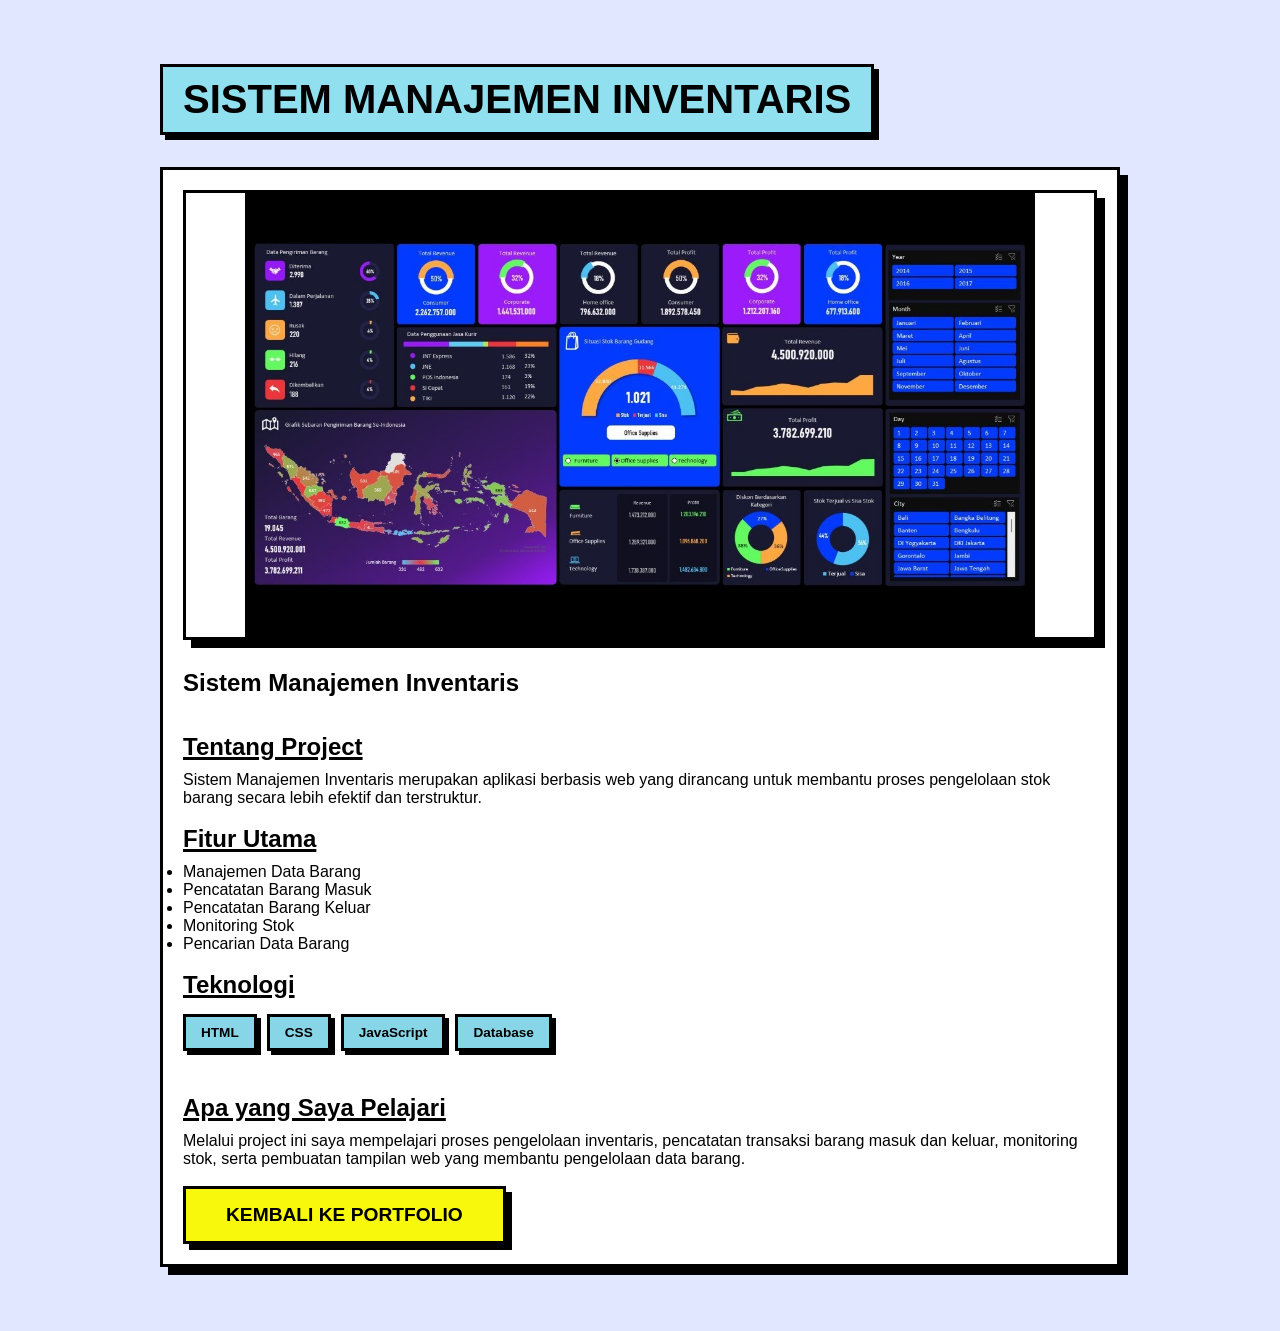
<file: inventory-system.html>
<!doctype html>
<html lang="id">
  <head>
    <meta charset="UTF-8" />
    <meta name="viewport" content="width=device-width, initial-scale=1.0" />
    <title>Detail Project - Sistem Inventaris</title>
    <link rel="stylesheet" href="style.css" />

    <script>
      if (localStorage.getItem("theme") === "dark") {
        document.documentElement.classList.add("dark-mode");
        document.body?.classList.add("dark-mode");
      }
    </script>
  </head>
  <body>
    <section class="section-container">
      <h2 class="section-title">Sistem Manajemen Inventaris</h2>

      <div class="card">
        <img
          src="dashboard stok barang.jpg"
          alt="Sistem Manajemen Inventaris"
          class="detail-img"
        />
        <h2>Sistem Manajemen Inventaris</h2>
        <br />
        <br />
        <h3>Tentang Project</h3>
        <p>
          Sistem Manajemen Inventaris merupakan aplikasi berbasis web yang
          dirancang untuk membantu proses pengelolaan stok barang secara lebih
          efektif dan terstruktur.
        </p>

        <br />

        <h3>Fitur Utama</h3>
        <ul>
          <li>Manajemen Data Barang</li>
          <li>Pencatatan Barang Masuk</li>
          <li>Pencatatan Barang Keluar</li>
          <li>Monitoring Stok</li>
          <li>Pencarian Data Barang</li>
        </ul>

        <br />

        <h3>Teknologi</h3>
        <div class="project-tags">
          <span>HTML</span>
          <span>CSS</span>
          <span>JavaScript</span>
          <span>Database</span>
        </div>

        <br />

        <h3>Apa yang Saya Pelajari</h3>
        <p>
          Melalui project ini saya mempelajari proses pengelolaan inventaris,
          pencatatan transaksi barang masuk dan keluar, monitoring stok, serta
          pembuatan tampilan web yang membantu pengelolaan data barang.
        </p>

        <br />

        <a href="index.html#projects" class="btn-brutal">
          Kembali ke Portfolio
        </a>
      </div>
    </section>
  </body>
</html>
</file>
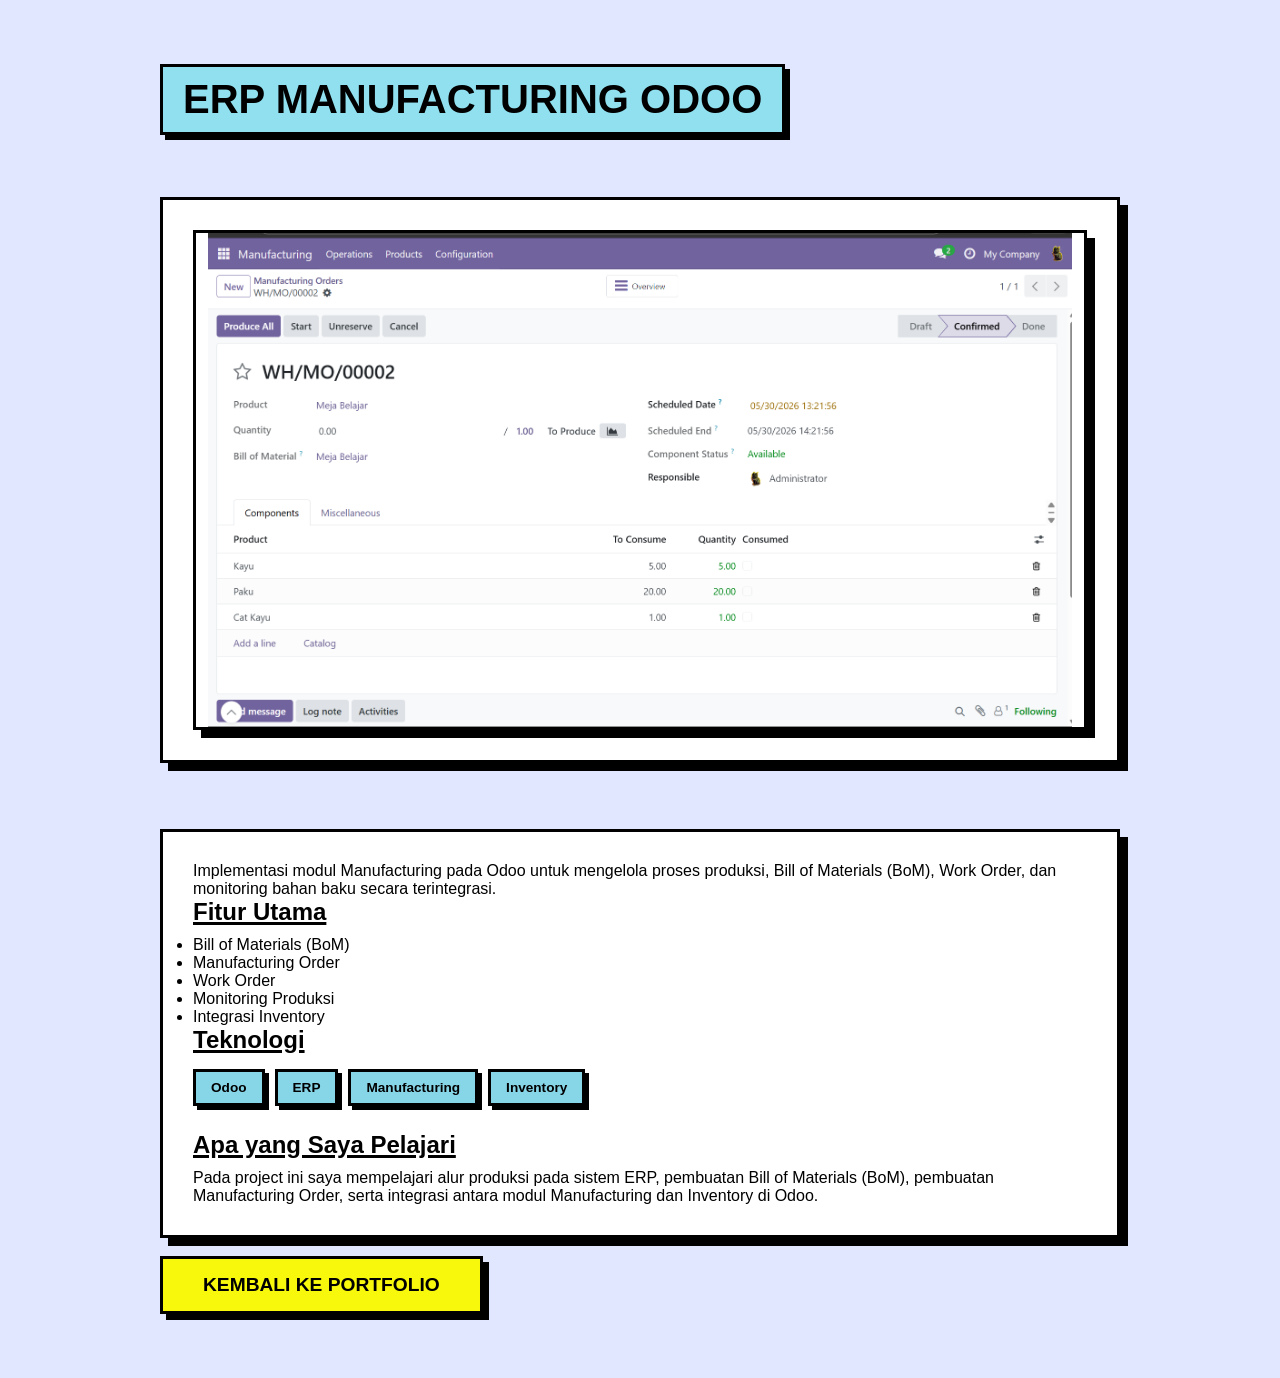
<file: odoo-manufacturing.html>
<!doctype html>
<html lang="id">
  <head>
    <meta charset="UTF-8" />
    <meta name="viewport" content="width=device-width, initial-scale=1.0" />
    <title>ERP Manufacturing Odoo</title>

    <link rel="stylesheet" href="style.css" />

    <script>
      if (localStorage.getItem("theme") === "dark") {
        document.documentElement.classList.add("dark-mode");
        document.body?.classList.add("dark-mode");
      }
    </script>
  </head>

  <body>
    <section class="section-container">
      <h2 class="section-title">ERP Manufacturing Odoo</h2>

      <div class="card detail-card image-box">
        <img
          src="odoo-manufacturing.png"
          alt="ERP Manufacturing Odoo"
          class="detail-img"
        />
      </div>

      <br /><br />
      <div class="card detail-card">
        <p>
          Implementasi modul Manufacturing pada Odoo untuk mengelola proses
          produksi, Bill of Materials (BoM), Work Order, dan monitoring bahan
          baku secara terintegrasi.
        </p>

        <h3>Fitur Utama</h3>

        <ul>
          <li>Bill of Materials (BoM)</li>
          <li>Manufacturing Order</li>
          <li>Work Order</li>
          <li>Monitoring Produksi</li>
          <li>Integrasi Inventory</li>
        </ul>

        <h3>Teknologi</h3>

        <div class="project-tags">
          <span>Odoo</span>
          <span>ERP</span>
          <span>Manufacturing</span>
          <span>Inventory</span>
        </div>

        <h3>Apa yang Saya Pelajari</h3>
        <p>
          Pada project ini saya mempelajari alur produksi pada sistem ERP,
          pembuatan Bill of Materials (BoM), pembuatan Manufacturing Order,
          serta integrasi antara modul Manufacturing dan Inventory di Odoo.
        </p>
      </div>
      <br />

      <a href="index.html#projects" class="btn-brutal">
        Kembali ke Portfolio
      </a>
    </section>
  </body>
</html>
</file>
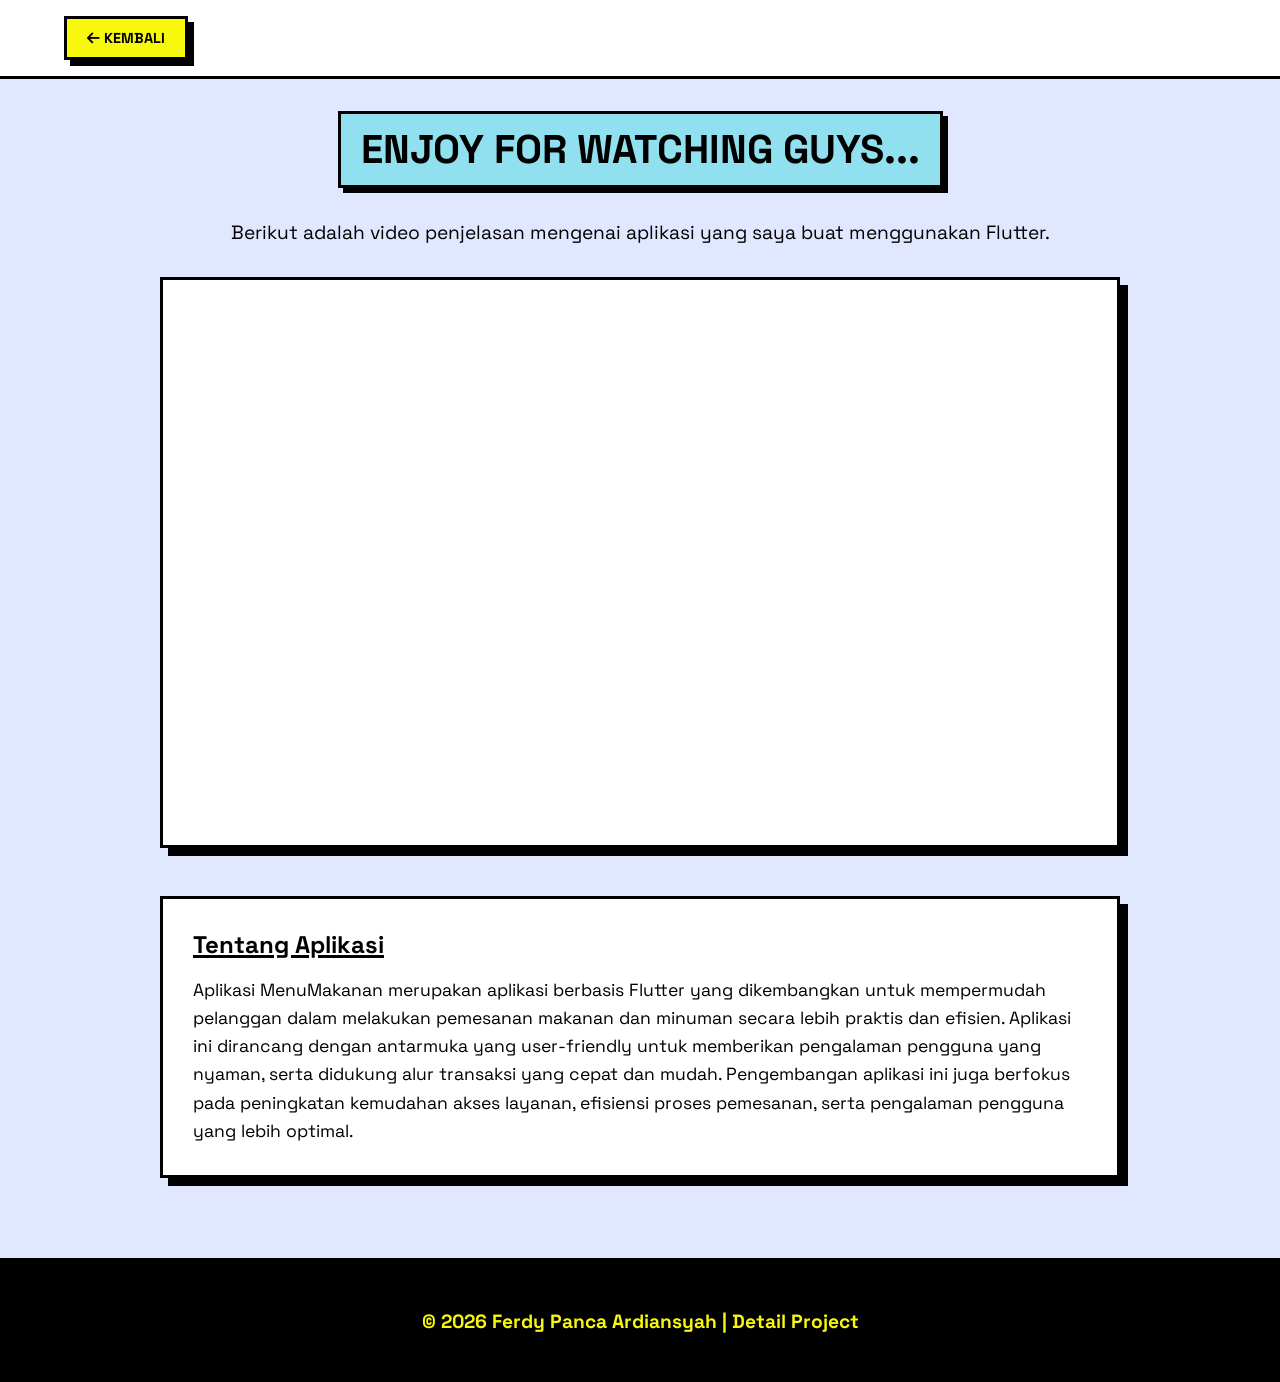
<file: project-apk.html>
<!DOCTYPE html>
<html lang="id">
<head>
    <meta charset="UTF-8">
    <meta name="viewport" content="width=device-width, initial-scale=1.0">
    <title>Detail Project - Apk MenuMakanan</title>
    
    <!-- IMPORT FONT & CSS (SAMA KAYAK INDEX) -->
    <link href="https://fonts.googleapis.com/css2?family=Space+Grotesk:wght@400;700&display=swap" rel="stylesheet">
    <link rel="stylesheet" href="https://cdnjs.cloudflare.com/ajax/libs/font-awesome/6.6.0/css/all.min.css">
    <link rel="stylesheet" href="style.css">

        <script>
    if(localStorage.getItem("theme") === "dark"){
        document.documentElement.classList.add("dark-mode");
        document.body?.classList.add("dark-mode");
    }
</script>

</head>
<body>

    <!-- NAVBAR SEDERHANA (UNTUK TOMBOL BACK) -->
    <header style="padding: 1rem 5%;">
        <a href="index.html" class="btn-brutal" style="padding: 10px 20px; font-size: 0.9rem;">
            <i class="fas fa-arrow-left"></i> Kembali
        </a>
    </header>

    <!-- KONTEN VIDEO -->
    <section class="section-container" style="text-align: center; margin-top: 2rem;">
        <h2 class="section-title">ENJOY FOR WATCHING GUYS... </h2>
        <p style="font-size: 1.2rem; margin-bottom: 2rem; color: var(--text-color, #000);">
            Berikut adalah video penjelasan mengenai aplikasi yang saya buat menggunakan Flutter.
        </p>

<!-- CONTAINER VIDEO -->
<div class="card detail-card">
    <iframe
        width="100%"
        height="500"
        src="https://www.youtube.com/embed/uJkZ944c3vM"
        title="Demo Aplikasi Flutter"
        frameborder="0"
        allow="accelerometer; autoplay; clipboard-write; encrypted-media; gyroscope; picture-in-picture"
        allowfullscreen>
    </iframe>
</div>

<div class="card detail-card" style="margin-top:3rem; text-align:left;">
    <h3 style="font-size: 1.5rem; margin-bottom: 1rem;">Tentang Aplikasi</h3>
    <p style="font-size: 1.1rem; line-height: 1.6;">
        Aplikasi MenuMakanan merupakan aplikasi berbasis Flutter yang dikembangkan untuk mempermudah pelanggan dalam melakukan pemesanan makanan dan minuman secara lebih praktis dan efisien.
        Aplikasi ini dirancang dengan antarmuka yang user-friendly untuk memberikan pengalaman pengguna yang nyaman, serta didukung alur transaksi yang cepat dan mudah. 
        Pengembangan aplikasi ini juga berfokus pada peningkatan kemudahan akses layanan, efisiensi proses pemesanan, serta pengalaman pengguna yang lebih optimal.
    </p>
</div>
</div>
    </section>

    <!-- FOOTER -->
    <footer>
        <p>&copy; 2026 Ferdy Panca Ardiansyah | Detail Project</p>
    </footer>
</body>
</html>
</file>
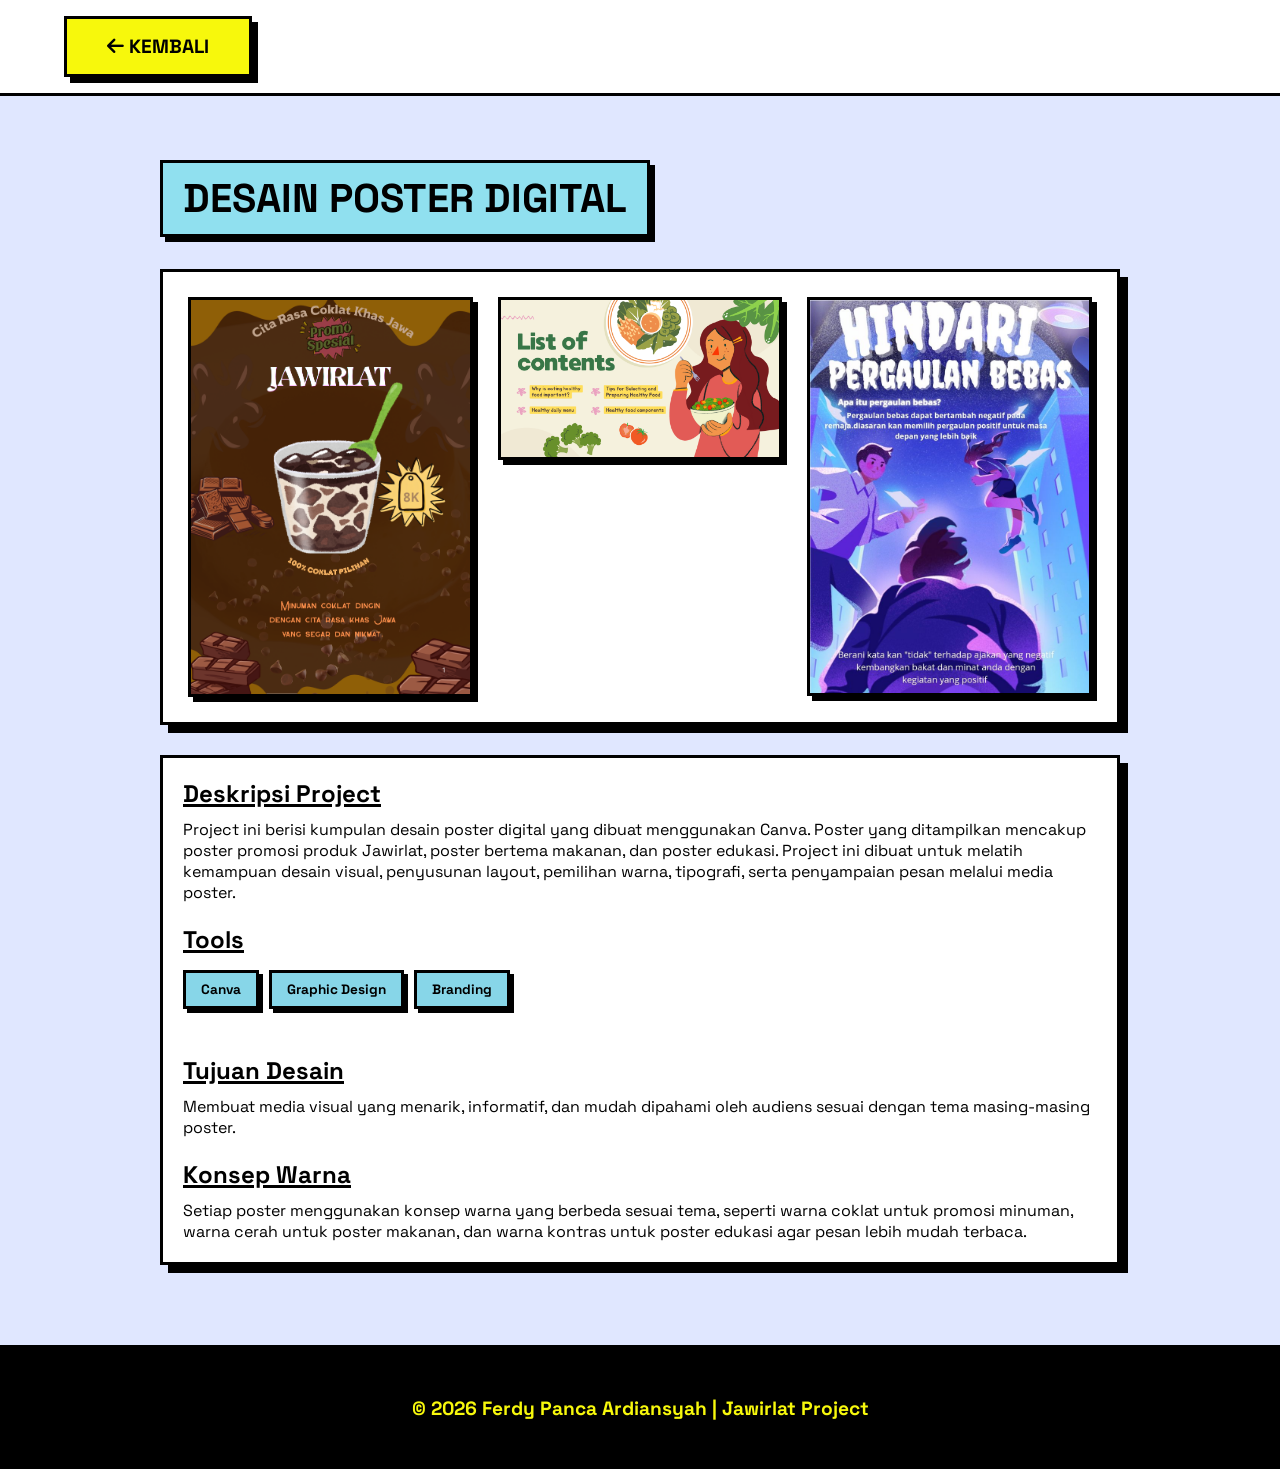
<file: project-jawirlat.html>
<!DOCTYPE html>
<html lang="id">
<head>
    <meta charset="UTF-8">
    <meta name="viewport" content="width=device-width, initial-scale=1.0">
    <title>Detail Project - Jawirlat</title>

    <link href="https://fonts.googleapis.com/css2?family=Space+Grotesk:wght@400;700&display=swap" rel="stylesheet">
    <link rel="stylesheet" href="https://cdnjs.cloudflare.com/ajax/libs/font-awesome/6.6.0/css/all.min.css">
    <link rel="stylesheet" href="style.css">

    <script>
    if(localStorage.getItem("theme") === "dark"){
        document.documentElement.classList.add("dark-mode");
        document.body?.classList.add("dark-mode");
    }
</script>

</head>
<body >

<header style="padding: 1rem 5%;">
    <a href="index.html#projects" class="btn-brutal">
        <i class="fas fa-arrow-left"></i> Kembali
    </a>
</header>

<section class="section-container">

    <h2 class="section-title">Desain Poster Digital</h2>

    <div class="poster-gallery">
        <img src="jawirlat-poster.png" alt="jawirlat-poster">
        <img src="food poster.png" alt="food poster">
        <img src="Poster Pergaulan.jpg" alt="poster Pergaulan">
    </div>

    <div class="card" style="margin-top:30px;">
        <h3>Deskripsi Project</h3>
<p>
    Project ini berisi kumpulan desain poster digital yang dibuat menggunakan
    Canva. Poster yang ditampilkan mencakup poster promosi produk Jawirlat,
    poster bertema makanan, dan poster edukasi. Project ini dibuat untuk
    melatih kemampuan desain visual, penyusunan layout, pemilihan warna,
    tipografi, serta penyampaian pesan melalui media poster.
</p>
        </p>

        <br>

        <h3>Tools</h3>
        <div class="project-tags">
            <span>Canva</span>
            <span>Graphic Design</span>
            <span>Branding</span>
        </div>

        <br>

        <h3>Tujuan Desain</h3>
<p>
    Membuat media visual yang menarik, informatif, dan mudah dipahami oleh
    audiens sesuai dengan tema masing-masing poster.
</p>

        <br>

        <h3>Konsep Warna</h3>
<p>
    Setiap poster menggunakan konsep warna yang berbeda sesuai tema, seperti
    warna coklat untuk promosi minuman, warna cerah untuk poster makanan,
    dan warna kontras untuk poster edukasi agar pesan lebih mudah terbaca.
</p>
    </div>

</section>

<footer>
    <p>&copy; 2026 Ferdy Panca Ardiansyah | Jawirlat Project</p>
</footer>

</body>
</html>
</file>
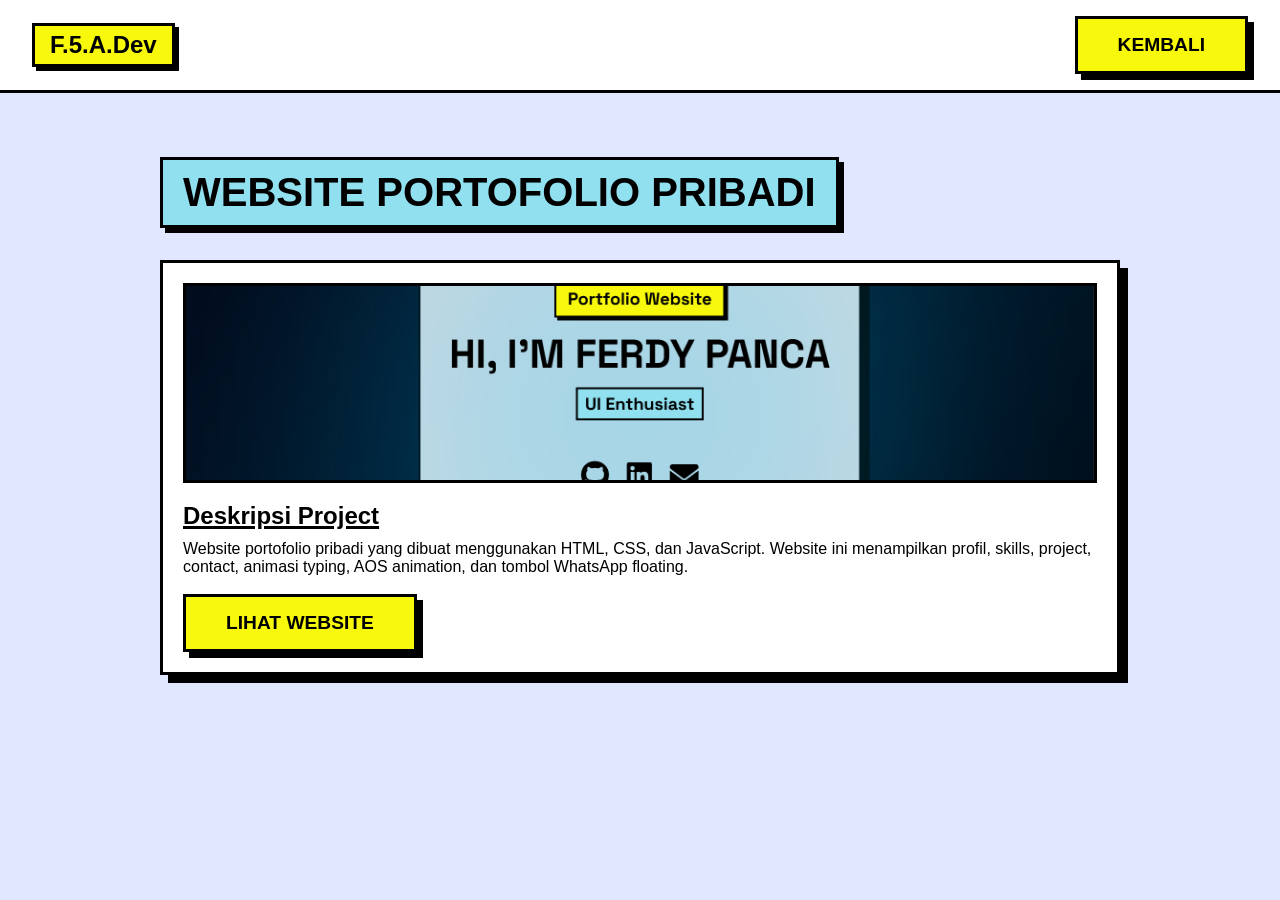
<file: project-portfolio.html>
<!doctype html>
<html lang="id">
  <head>
    <meta charset="UTF-8" />
    <meta name="viewport" content="width=device-width, initial-scale=1.0" />
    <title>Detail Project - Website Portofolio</title>
    <link rel="stylesheet" href="style.css" />

    <script>
      if (localStorage.getItem("theme") === "dark") {
        document.documentElement.classList.add("dark-mode");
        document.body?.classList.add("dark-mode");
      }
    </script>
  </head>
  <body>
    <header>
      <div class="logo">F.5.A.Dev</div>
      <a href="index.html" class="btn-brutal">Kembali</a>
    </header>

    <section class="section-container">
      <h2 class="section-title">Website Portofolio Pribadi</h2>

      <div class="card">
        <img
          src="portfolio-preview.png"
          class="project-img"
          alt="Website Portofolio"
        />

        <h3>Deskripsi Project</h3>
        <p>
          Website portofolio pribadi yang dibuat menggunakan HTML, CSS, dan
          JavaScript. Website ini menampilkan profil, skills, project, contact,
          animasi typing, AOS animation, dan tombol WhatsApp floating.
        </p>

        <br />

        <a href="index.html" class="btn-brutal">Lihat Website</a>
      </div>
    </section>
  </body>
</html>
</file>
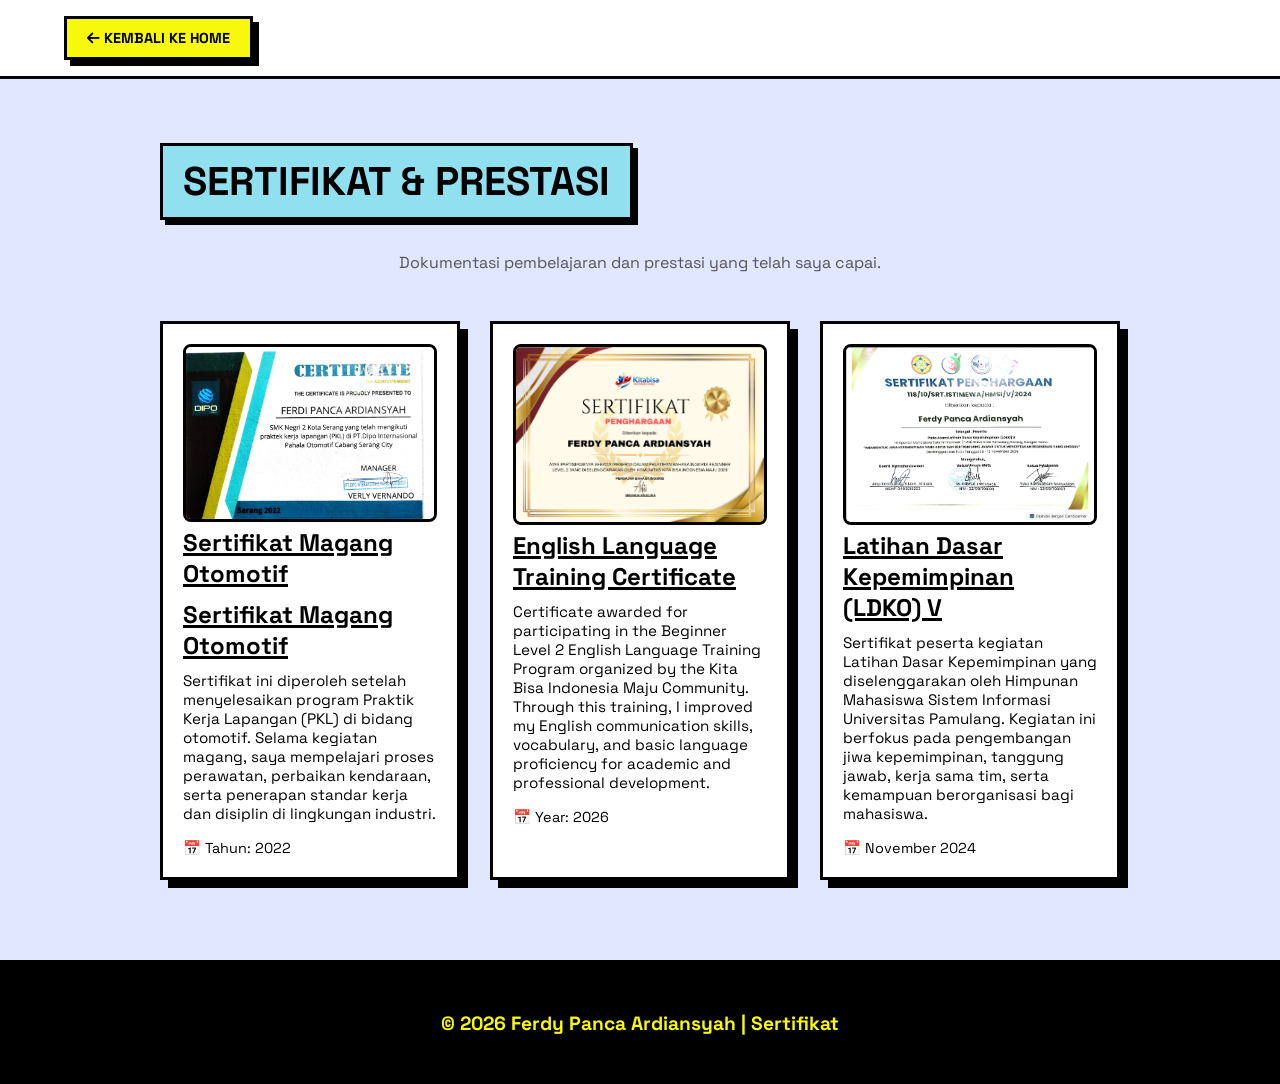
<file: sertifikat.html>
<!DOCTYPE html>
<html lang="id">
<head>
    <meta charset="UTF-8">
    <meta name="viewport" content="width=device-width, initial-scale=1.0">
    <title>Sertifikat - Ferdy Panca</title>
    
    <!-- IMPORT FONT & CSS (SAMA KAYAK INDEX) -->
    <link href="https://fonts.googleapis.com/css2?family=Space+Grotesk:wght@400;700&display=swap" rel="stylesheet">
    <link rel="stylesheet" href="https://cdnjs.cloudflare.com/ajax/libs/font-awesome/6.6.0/css/all.min.css">
    <link rel="stylesheet" href="style.css">

    <script>
    if(localStorage.getItem("theme") === "dark"){
        document.documentElement.classList.add("dark-mode");
        document.body?.classList.add("dark-mode");
    }
</script>

</head>
<body>

    <!-- HEADER BACK BUTTON -->
    <header style="padding: 1rem 5%;">
        <a href="index.html" class="btn-brutal" style="padding: 10px 20px; font-size: 0.9rem;">
            <i class="fas fa-arrow-left"></i> Kembali ke Home
        </a>
    </header>

    <!-- KONTEN SERTIFIKAT -->
    <section class="section-container">
        <h2 class="section-title">Sertifikat & Prestasi</h2>
        <p style="text-align: center; margin-bottom: 3rem; color: #555;">
            Dokumentasi pembelajaran dan prestasi yang telah saya capai.
        </p>

    <div class="grid-container">
        <div class="card">
    <a href="sertifikat1.jpeg" target="_blank">
        <img src="sertifikat1.jpeg" alt="Sertifikat 1"
            style="width: 100%; height: auto; border: 3px solid black; border-radius: 8px;">
    </a>
    <h3>Sertifikat Magang Otomotif</h3>
    <h3>Sertifikat Magang Otomotif</h3>

<p style="font-size: 0.95rem; margin-bottom: 1rem;">
Sertifikat ini diperoleh setelah menyelesaikan program Praktik Kerja Lapangan (PKL)
di bidang otomotif. Selama kegiatan magang, saya mempelajari proses perawatan,
perbaikan kendaraan, serta penerapan standar kerja dan disiplin di lingkungan industri.
</p>

<p style="font-size: 0.9rem;">
📅 Tahun: 2022
</p>
    </div>

            <!-- SERTIFIKAT 2 -->
    <div class="card">
        <a href="sertifikat2.png" target="_blank">
        <img src="sertifikat2.png" alt="Sertifikat 2"
         style="width: 100%; height: auto; border: 3px solid black; border-radius: 8px;">
        </a>
<h3>English Language Training Certificate</h3>

<p style="font-size: 0.95rem; margin-bottom: 1rem;">
Certificate awarded for participating in the Beginner Level 2 English Language Training Program organized by the Kita Bisa Indonesia Maju Community. Through this training, I improved my English communication skills, vocabulary, and basic language proficiency for academic and professional development.
</p>

<p style="font-size: 0.9rem;">
📅 Year: 2026
</p>
    </div>

            <!-- SERTIFIKAT 3 -->
            <div class="card">
                <a href="sertifikat3.png" target="_blank">
                <img src="sertifikat3.png" alt="sertifikat3"
                style="width: 100%; height: auto; border: 3px solid black; border-radius: 8px;">
                </a>
                    <h3>Latihan Dasar Kepemimpinan (LDKO) V</h3>

<p style="font-size: 0.95rem; margin-bottom: 1rem;">
Sertifikat peserta kegiatan Latihan Dasar Kepemimpinan yang diselenggarakan oleh
Himpunan Mahasiswa Sistem Informasi Universitas Pamulang. Kegiatan ini berfokus
pada pengembangan jiwa kepemimpinan, tanggung jawab, kerja sama tim, serta kemampuan
berorganisasi bagi mahasiswa.
</p>

<p style="font-size: 0.9rem;">
📅 November 2024
</p>
                </div>
            </div>

    </div>
    </section>

    <!-- FOOTER -->
    <footer>
        <p>&copy; 2026 Ferdy Panca Ardiansyah | Sertifikat</p>
    </footer>

</body>
</html>
</file>
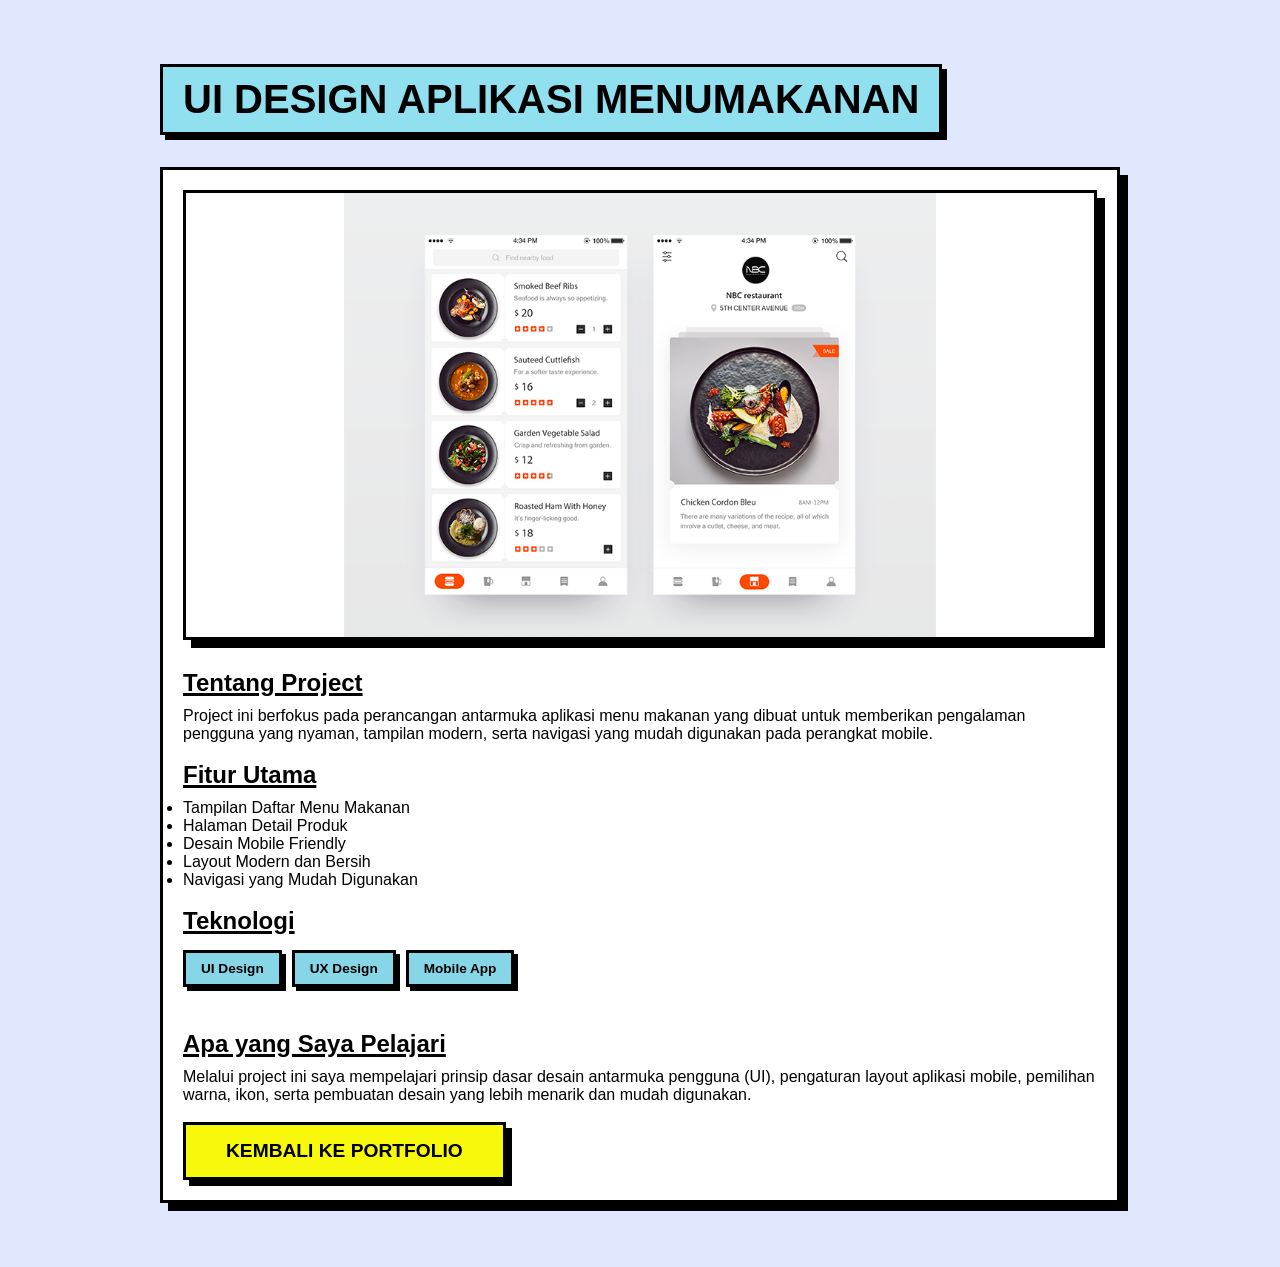
<file: UI Design.html>
<!doctype html>
<html lang="id">
  <head>
    <meta charset="UTF-8" />
    <meta name="viewport" content="width=device-width, initial-scale=1.0" />
    <title>Detail Project - UI Design MenuMakanan</title>
    <link rel="stylesheet" href="style.css" />

    <script>
      if (localStorage.getItem("theme") === "dark") {
        document.documentElement.classList.add("dark-mode");
        document.body?.classList.add("dark-mode");
      }
    </script>
  </head>
  <body>
    <section class="section-container">
      <h2 class="section-title">UI Design Aplikasi MenuMakanan</h2>

      <div class="card">
        <img
          src="UI Design MenuMakanan.png"
          alt="UI Design MenuMakanan"
          class="detail-img"
        />

        <h3>Tentang Project</h3>
        <p>
          Project ini berfokus pada perancangan antarmuka aplikasi menu makanan
          yang dibuat untuk memberikan pengalaman pengguna yang nyaman, tampilan
          modern, serta navigasi yang mudah digunakan pada perangkat mobile.
        </p>

        <br />

        <h3>Fitur Utama</h3>
        <ul>
          <li>Tampilan Daftar Menu Makanan</li>
          <li>Halaman Detail Produk</li>
          <li>Desain Mobile Friendly</li>
          <li>Layout Modern dan Bersih</li>
          <li>Navigasi yang Mudah Digunakan</li>
        </ul>

        <br />

        <h3>Teknologi</h3>
        <div class="project-tags">
          <span>UI Design</span>
          <span>UX Design</span>
          <span>Mobile App</span>
        </div>

        <br />

        <h3>Apa yang Saya Pelajari</h3>
        <p>
          Melalui project ini saya mempelajari prinsip dasar desain antarmuka
          pengguna (UI), pengaturan layout aplikasi mobile, pemilihan warna,
          ikon, serta pembuatan desain yang lebih menarik dan mudah digunakan.
        </p>

        <br />

        <a href="index.html#projects" class="btn-brutal">
          Kembali ke Portfolio
        </a>
      </div>
    </section>
  </body>
</html>
</file>
<file: style.css>
/* --- RESET & FONTS --- */
* {
    margin: 0;
    padding: 0;
    box-sizing: border-box;
    font-family: 'Space Grotesk', sans-serif;
    scroll-behavior: smooth;
}

/* --- VARIABLES WARNA NEUBRUTALISM --- */
:root {
    --bg-color: #e0e7ff;
    --border-color: #000000;
    --accent-pink: #90edff;
    --accent-yellow: #f7f80c;
    --accent-blue: #90e0ef;
    --shadow-offset: 6px;
}

body {
    background-color: var(--bg-color);
    color: var(--border-color);
}

/* --- HEADER --- */
header {
    background-color: #ffffff;
    border-bottom: 3px solid var(--border-color);
    padding: 1rem 2rem;
    position: sticky;
    top: 0;
    z-index: 100;
    display: flex;
    justify-content: space-between;
    align-items: center;
}

.logo {
    font-size: 1.5rem;
    font-weight: 900;
    background-color: var(--accent-yellow);
    padding: 5px 15px;
    border: 3px solid var(--border-color);
    box-shadow: 4px 4px 0px 0px var(--border-color);
}

nav ul {
    list-style: none;
    display: flex;
    gap: 15px;
}

nav a {
    text-decoration: none;
    color: var(--border-color);
    font-weight: 700;
    font-size: 1.1rem;
    padding: 5px 10px;
    border: 3px solid transparent;
    transition: 0.2s;
}

nav a:hover {
    background-color: var(--accent-blue);
    border: 3px solid var(--border-color);
    box-shadow: 3px 3px 0px 0px var(--border-color);
    transform: translate(-2px, -2px);
}

/* --- HERO SECTION --- */
.hero {
    background:
    linear-gradient(
        135deg,
        #020617,
        #001b2e,
        #000814
    );
    min-height: 90vh;
    display:flex;
    align-items:center;
    justify-content:center;
    padding:4rem 20px;
    position:relative;
    overflow:hidden;

    min-height: 90vh;
    display:flex;
    align-items:center;
    justify-content:center;
    padding:4rem 20px;

    position:relative;
    overflow:hidden;
}


.hero-content{
    z-index:1;
    font-size: 1.5rem;
    background: rgba(255,255,255,0.85);
    backdrop-filter: blur(5px);
    padding:40px;
    border:3px solid black;
    box-shadow:12px 12px 0 0 black;
    position:relative;
    z-index:2;
    display:flex;
    flex-direction:column;
    align-items:center;
}


.hero-content::before{
    content:"";
    position:absolute;

    width:700px;
    height:700px;

    background:#00bfff;

    filter:blur(180px);

    opacity:0.4;

    top:50%;
    left:50%;

    transform:translate(-50%,-50%);

    z-index:-1;
}

.hero-content h1 {
    font-size: 3.5rem;
    line-height: 1.1;
    margin-bottom: 1rem;
    text-transform: uppercase;
}

.hero-content p {
    font-size: 1.5rem;
    margin-bottom: 2rem;
    font-weight: bold;
    background: var(--accent-blue);
    display: inline-block;
    padding: 5px 10px;
    border: 3px solid var(--border-color);
}

/* --- BUTTON --- */
.btn-brutal {
    display: inline-block;
    padding: 15px 40px;
    background-color: var(--accent-yellow);
    color: black;
    text-decoration: none;
    font-weight: 900;
    font-size: 1.2rem;
    border: 3px solid var(--border-color);
    box-shadow: 6px 6px 0px 0px var(--border-color);
    transition: all 0.2s;
    text-transform: uppercase;
}

.btn-brutal:hover {
    box-shadow: 0px 0px 0px 0px var(--border-color);
    transform: translate(6px, 6px);
}

/* --- PROFILE SHOWCASE --- */
.profile-showcase {
    max-width: 1000px;
    margin: -50px auto 50px auto;
    padding: 0 20px;
    position: relative;
    z-index: 2;
}

.profile-card {
    background: var(--accent-yellow);
    border: 3px solid var(--border-color);
    padding: 20px;
    box-shadow: 8px 8px 0px 0px var(--border-color);
    text-align: center;
}

.profile-card img {
    width: 100%;
    max-width: 600px;
    border: 3px solid var(--border-color);
    box-shadow: 5px 5px 0px 0px var(--border-color);
}

/* --- SECTIONS --- */
.section-container {
    max-width: 1000px;
    margin: 4rem auto;
    padding: 0 20px;
}

.section-title {
    font-size: 2.5rem;
    margin-bottom: 2rem;
    text-transform: uppercase;
    background: var(--accent-blue);
    display: inline-block;
    padding: 10px 20px;
    border: 3px solid var(--border-color);
    box-shadow: 5px 5px 0px 0px var(--border-color);
}

/* --- GRID & CARDS --- */
.grid-container {
    perspective: 1000px;
    display: grid;
    grid-template-columns: repeat(auto-fit, minmax(280px, 1fr));
    gap: 30px;
}

.card{
    background-color: white;
    border: 3px solid var(--border-color);
    padding: 20px;
    box-shadow: 8px 8px 0px 0px var(--border-color);
    transition: all 0.3s ease;
}

.card:hover{
    transform:
        translateY(-10px)
        rotateX(5deg)
        rotateY(-5deg);

    box-shadow:
        18px 18px 0px 0px var(--border-color);
}

.card h3 {
    font-size: 1.5rem;
    margin-bottom: 10px;
    text-decoration: underline;
    text-decoration-thickness: 3px;
}

.project-img {
    width: 100%;
    height: 200px;
    object-fit: cover;
    border: 3px solid var(--border-color);
    margin-bottom: 15px;
    background-color: #ddd;
    transition: 0.4s;
}
.card:hover .project-img{
    transform:scale(1.08);
}

/* --- FOOTER --- */
footer {
    background-color: black;
    color: var(--accent-yellow);
    text-align: center;
    padding: 3rem 1rem;
    margin-top: 5rem;
    border-top: 3px solid var(--border-color);
}

footer p {
    font-size: 1.2rem;
    font-weight: bold;
}

/* --- RESPONSIVE --- */
@media (max-width: 768px) {
    header{
        flex-direction: column;
        gap: 10px;
    }
    
    nav ul{
        display: flex;
        flex-wrap: wrap;
        justify-content: center;
    }
}

/* --- STYLE UNTUK ICON SKILL --- */
.skill-icon {
    display: inline-block; 
    font-size: 3.5rem;
    margin-bottom: 1rem;
    /* TAMBAHKAN INI SUPAYA DEVICON KELIATAN JELAS */
    width: 80px;
    height: 80px;
    background: white;
    padding: 10px;
    border: 3px solid black;
    border-radius: 8px;
    box-shadow: 4px 4px 0 0 rgba(0,0,0,0.2);
    color: #000000;
    vertical-align: middle;
}

/* Icon warna-warni spesifik */
.fa-html5 { color: #e34c26; }
.fa-css3-alt { color: #264de4; }
.fa-js { color: #f0db4f; }
.fa-language { color: #ff90e8; } 
.fa-flutter { color: #02569B; }
.fa-file-excel { color: #217346; } /* Warna Hijau Khas Excel */


/* --- STYLE UNTUK ICON CONTACT --- */
.contact-card i {
    margin-right: 8px;
}

/* Warna icon contact */
.contact-card .fa-envelope {
    color: #EA4335;
}
.contact-card .fa-whatsapp {
    color: #25d366;
}
.contact-card .fa-map-marker-alt {
    color: #ff4d4d;
}
.contact-card .fa-instagram {
    color: #e1306c;
}
.contact-card .fa-github {
    color: #333;
}

/* INI UNTUK PAS ZOOM DIKIT DI SERTIFIKATNYA */
.card img {
    transition: 0.3s;
}
.card img:hover {
    transform: scale(1.03);
}

.about-wrapper{
    display:flex;
    align-items:center;
    gap:40px;
    background:white;
    border:3px solid black;
    padding:30px;
    box-shadow:8px 8px 0 0 black;
}

/*INI UNTUK FOTO GW SUPAYA LEBIH INTERAKTIF */
.about-photo img{
    width:100%;
    max-width:280px;
    border:3px solid black;
    border-radius:20px;
    box-shadow:6px 6px 0 0 black;
    transition:0.4s;
}

.about-photo img:hover{
    transform:scale(1.05);
    box-shadow:
        8px 8px 0 0 black,
        0 0 25px #90e0ef;
}

.about-content{
    flex:1;
}

.about-content h3{
    font-size:2.5rem;
    margin-bottom:20px;
}

.about-content p{
    line-height:1.8;
    font-size:1.1rem;
}

@media(max-width:768px){
    .about-wrapper{
        flex-direction:column;
        text-align:center;
    }

    .about-photo img{
        max-width:220px;
    }
}

.hero-badge {
    display: inline-block;
    background: var(--accent-yellow);
    border: 3px solid black;
    padding: 8px 16px;
    font-weight: 900;
    margin-bottom: 20px;
    box-shadow: 4px 4px 0 0 black;
}

.hero-content p {
    max-width: 750px;
    margin: 0 auto 2rem auto;
}

.hero-buttons {
    display: flex;
    gap: 20px;
    justify-content: center;
    flex-wrap: wrap;
}

.btn-secondary{
    background: var(--accent-blue);
}

@media (max-width: 768px) {
    .hero {
        min-height: auto;
        padding: 5rem 20px;
    }

    .hero-content h1 {
        font-size:4rem;
    }

    .hero-content p {
        font-size: 1rem;
    }

    .btn-brutal {
        font-size: 1rem;
        padding: 12px 25px;
    }
}

/* ANIMASI JUDUL SECTION */

.section-title{
    transition: 0.3s ease;
}

.section-title:hover{
    transform: translateY(-5px) rotate(-2deg);
    box-shadow: 10px 10px 0 0 black;
}

/* SKILL PROGRESS BAR */
.skill-progress {
    margin-top: 15px;
}

.skill-progress span {
    font-weight: 900;
    display: block;
    margin-bottom: 6px;
}

.progress-bar {
    width: 100%;
    height: 18px;
    background: white;
    border: 3px solid black;
    box-shadow: 4px 4px 0 0 black;
    overflow: hidden;
}

.progress-fill{
    height:100%;
    background:var(--accent-yellow);
    width:0;
    transition:2s;
}

/* WHATSAPP FLOAT */

.whatsapp-float{
    position:fixed;
    bottom:20px;
    right:20px;

    width:60px;
    height:60px;

    background:#25D366;

    border-radius:50%;

    display:flex;
    justify-content:center;
    align-items:center;

    color:white;
    font-size:30px;

    text-decoration:none;

    border:3px solid black;

    box-shadow:5px 5px 0 black;

    transition:0.3s;

    z-index:1000;
}

.whatsapp-float:hover{
    width:180px;
    border-radius:50px;
}


/* HERO SOCIAL */
.hero-social{
    display:flex;
    justify-content:center;
    gap:25px;
    margin:20px 0;
}

.hero-social a{
    font-size:40px;
    color:black;
    transition:0.3s;
}

.hero-social a:hover{
    transform:translateY(-8px) scale(1.2);
    color:#00bfff;
}

.whatsapp-float span{
    max-width:0;
    overflow:hidden;
    white-space:nowrap;

    transition:0.3s;

    font-size:16px;
    font-weight:bold;
}

.whatsapp-float:hover span{
    max-width:120px;
    margin-left:10px;
}


/* NAVBAR SCROLL EFFECT */
header {
    transition: 0.3s ease;
}

header.scrolled {
    background-color: var(--accent-yellow);
    box-shadow: 0 6px 0 0 black;
}

header.scrolled .logo {
    background-color: white;
}


.job-title{
    padding-bottom:15px;
    border-bottom:2px solid #ddd;
    font-size:1.2rem;
    font-weight:900;
    color:#333;
    margin-bottom:20px;
}

.about-info{
    margin:20px 0;
}

.about-info p{
    margin-bottom:10px;
    font-weight:700;
}


@keyframes glowPulse{
    0%{
        opacity:0.15;
    }

    50%{
        opacity:0.30;
    }

    100%{
        opacity:0.15;
    }
}

.hero-content::before{
    animation: glowPulse 4s ease-in-out infinite;
}

/* TOMBOL MODEL */
.project-btn{
    display:inline-block;
    margin-top:15px;
    padding:12px 20px;
    background:#f5f500;
    color:black;
    text-decoration:none;
    font-weight:bold;
    border:3px solid black;
    box-shadow:5px 5px 0 black;
    transition:0.3s;
}
.project-btn:hover{
    transform:translate(-3px,-3px);
    box-shadow:8px 8px 0 black;
}



.project-tags{
    display:flex;
    flex-wrap:wrap;
    gap:8px;
    margin:15px 0;
}

.project-tags span{
    background:var(--accent-blue);
    border:2px solid black;
    padding:5px 10px;
    font-size:0.85rem;
    font-weight:900;
    box-shadow:3px 3px 0 black;
}

/*  ODOO  */
.project-tags{
    display:flex;
    gap:10px;
    flex-wrap:wrap;
    margin-top:15px;
    margin-bottom:25px;
}

.project-tags span{
    background:#87d6e8;
    border:3px solid black;
    padding:8px 15px;
    font-weight:bold;
    box-shadow:4px 4px 0 black;
}

/* DETAIL PROJECT IMAGE */
.detail-img{
    width:100%;
    max-height:450px;
    object-fit:contain;
    border:3px solid black;
    box-shadow:8px 8px 0 black;
    background:white;
    margin-bottom:25px;
}

/* UNTUK SEMUA POSTER */
.poster-gallery{
    display:grid;
    grid-template-columns:
    repeat(auto-fit,minmax(250px,1fr));
    gap:25px;
    background:white;
    border:3px solid black;
    padding:25px;
    box-shadow:8px 8px 0 black;
}

.poster-gallery img{
    width:100%;
    border:3px solid black;
    box-shadow:5px 5px 0 black;
    transition:0.3s;
}

.poster-gallery img:hover{
    transform:scale(1.03);
}

/* DARK mode */
.theme-btn{
    background:var(--accent-yellow);
    border:3px solid black;
    box-shadow:4px 4px 0 black;
    padding:6px 12px;
    font-size:18px;
    cursor:pointer;
}

body.dark-mode{
    background:#070b12;
    color:white;
}

body.dark-mode header{
    background:#07111f;
    border-bottom:3px solid #90e0ef;
}

body.dark-mode nav a{
    color:white;
}

body.dark-mode .card,
body.dark-mode .about-wrapper,
body.dark-mode .hero-content{
    background:#111827;
    color:white;
    border-color:#90e0ef;
    box-shadow:8px 8px 0 #90e0ef;
}

body.dark-mode .section-title,
body.dark-mode .hero-badge{
    background:#90e0ef;
    color:black;
}

body.dark-mode p,
body.dark-mode h1,
body.dark-mode h2,
body.dark-mode h3,
body.dark-mode li{
    color:white;
}

body.dark-mode .project-tags span{
    background:#90e0ef;
    color:black;
}

body.dark-mode footer{
    background:#020617;
    color:#90e0ef;
}

body.dark-mode .logo{
    background:#f5f500;
    color:black;
    box-shadow:6px 6px 0 #90e0ef;
}


body.dark-mode .btn-brutal,
body.dark-mode .project-btn,
body.dark-mode .theme-btn{
    color:black;
}

body.dark-mode .hero-content p,
body.dark-mode #typing-text{
    color:black;
}

body.dark-mode .hero-social a{
    color:white;
}

body.dark-mode .hero-social a:hover{
    color:#90e0ef;
}

body.dark-mode .skill-icon{
    background:white;
    color:black;
}

body.dark-mode .section-container{
    background:transparent;
}

body.dark-mode .poster-gallery,
body.dark-mode .card{
    background:#111827;
    color:white;
    border-color:#90e0ef;
    box-shadow:8px 8px 0 #90e0ef;
}

body.dark-mode .detail-img,
body.dark-mode .project-img{
    background:#111827;
    border-color:#90e0ef;
}

body.dark-mode header{
    background:#07111f;
}


/* FIX DARK MODE UNTUK SEMUA HALAMAN */
html.dark-mode body,
body.dark-mode{
    background:#070b12;
    color:white;
}

html.dark-mode header,
body.dark-mode header{
    background:#07111f;
    border-bottom:3px solid #90e0ef;
}

html.dark-mode .card,
html.dark-mode .about-wrapper,
html.dark-mode .hero-content,
html.dark-mode .poster-gallery,
body.dark-mode .card,
body.dark-mode .about-wrapper,
body.dark-mode .hero-content,
body.dark-mode .poster-gallery{
    background:#111827;
    color:white;
    border-color:#90e0ef;
    box-shadow:8px 8px 0 #90e0ef;
}

html.dark-mode p,
html.dark-mode h1,
html.dark-mode h2,
html.dark-mode h3,
html.dark-mode li,
body.dark-mode p,
body.dark-mode h1,
body.dark-mode h2,
body.dark-mode h3,
body.dark-mode li{
    color:white;
}

html.dark-mode .section-title,
html.dark-mode .hero-badge,
body.dark-mode .section-title,
body.dark-mode .hero-badge{
    background:#90e0ef;
    color:black;
}

html.dark-mode .btn-brutal,
html.dark-mode .project-btn,
html.dark-mode .theme-btn,
body.dark-mode .btn-brutal,
body.dark-mode .project-btn,
body.dark-mode .theme-btn{
    color:black;
}

html.dark-mode .logo,
body.dark-mode .logo{
    background:#f5f500;
    color:black;
    box-shadow:6px 6px 0 #90e0ef;
}

.detail-card{
    margin-top:30px;
    padding:30px;
}

body.dark-mode .detail-card{
    background:#111827 !important;
    color:white !important;
}

body.dark-mode .detail-card p,
body.dark-mode .detail-card h3{
    color:white !important;
}

.image-box{
    overflow:hidden;
}
.image-box .detail-img{
    width:100%;
    max-height:500px;
    object-fit:contain;
    display:block;
    margin:0 auto;
}
</file>
